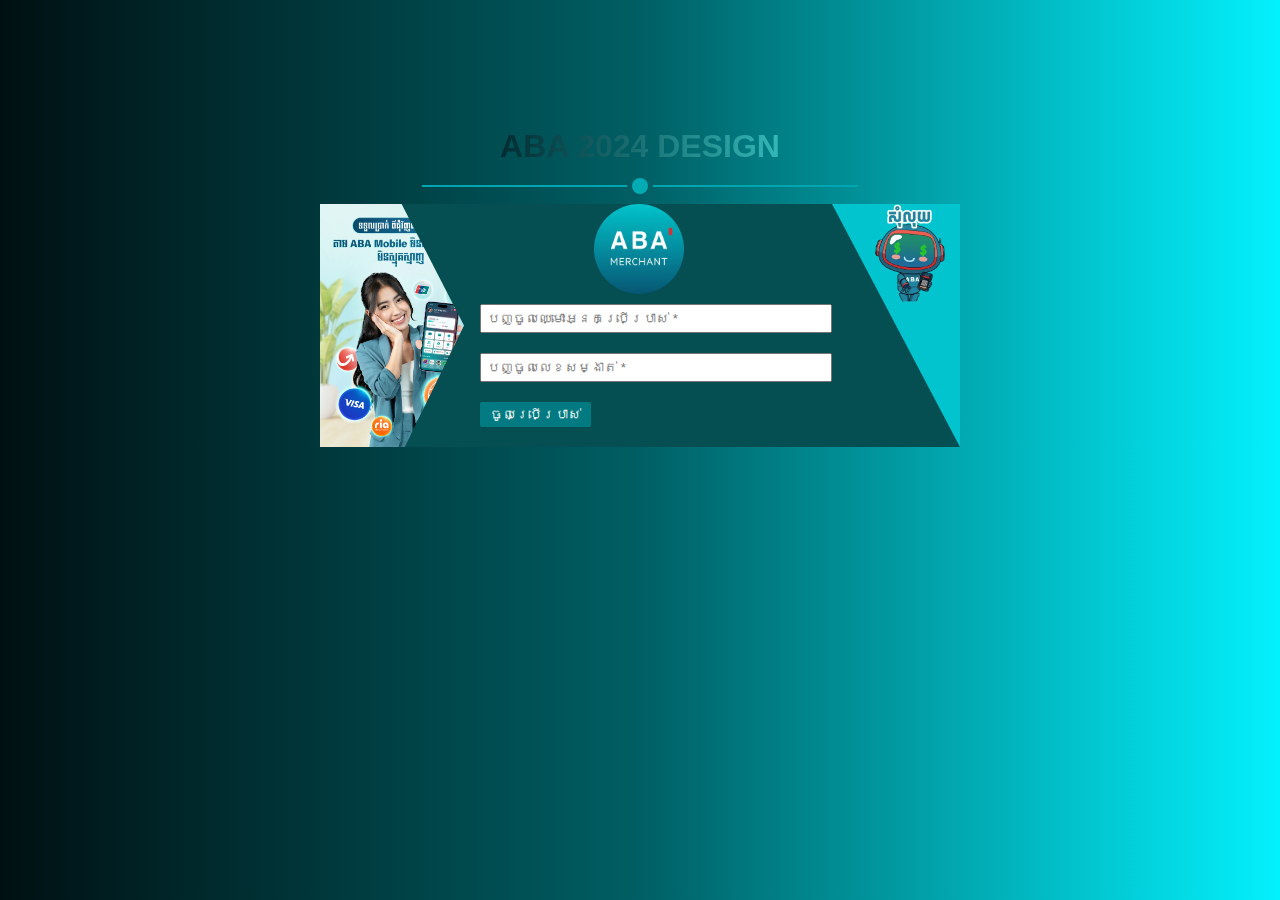
<file: ABA/index.html>
<!DOCTYPE html>
<html lang="en">
<head>
    <meta charset="UTF-8">
    <meta name="viewport" content="width=device-width, initial-scale=1.0">
    <title>ABA</title>
    <link rel="stylesheet" href="style.css">
</head>
<body>
    <h1 class="title">ABA 2024 DESIGN</h1>
    <header>
        <div class="line"></div>
        <span></span>
        <div class="line"></div>
    </header>
    <div class="container">
        <div class="left-form"></div>
        <div class="form-container">
            <div class="form-header">
                <img src="images/logo.webp" alt="" class="logo">
            </div>
            <div class="form-group">
                <input type="text" placeholder="បញ្ចូលឈ្មោះអ្នកប្រើប្រាស់ *">
            </div>
            <div class="form-group">
                <input type="text" placeholder="បញ្ចូលលេខសម្ងាត់ *">
            </div>
            <div class="form-group">
                <button>ចូលប្រើប្រាស់</button>
            </div>
        </div>
        <div class="right-form">
            <img src="images/ask-money.webp" alt="" class="robot">
        </div>
    </div>
</body>
</html>
</file>
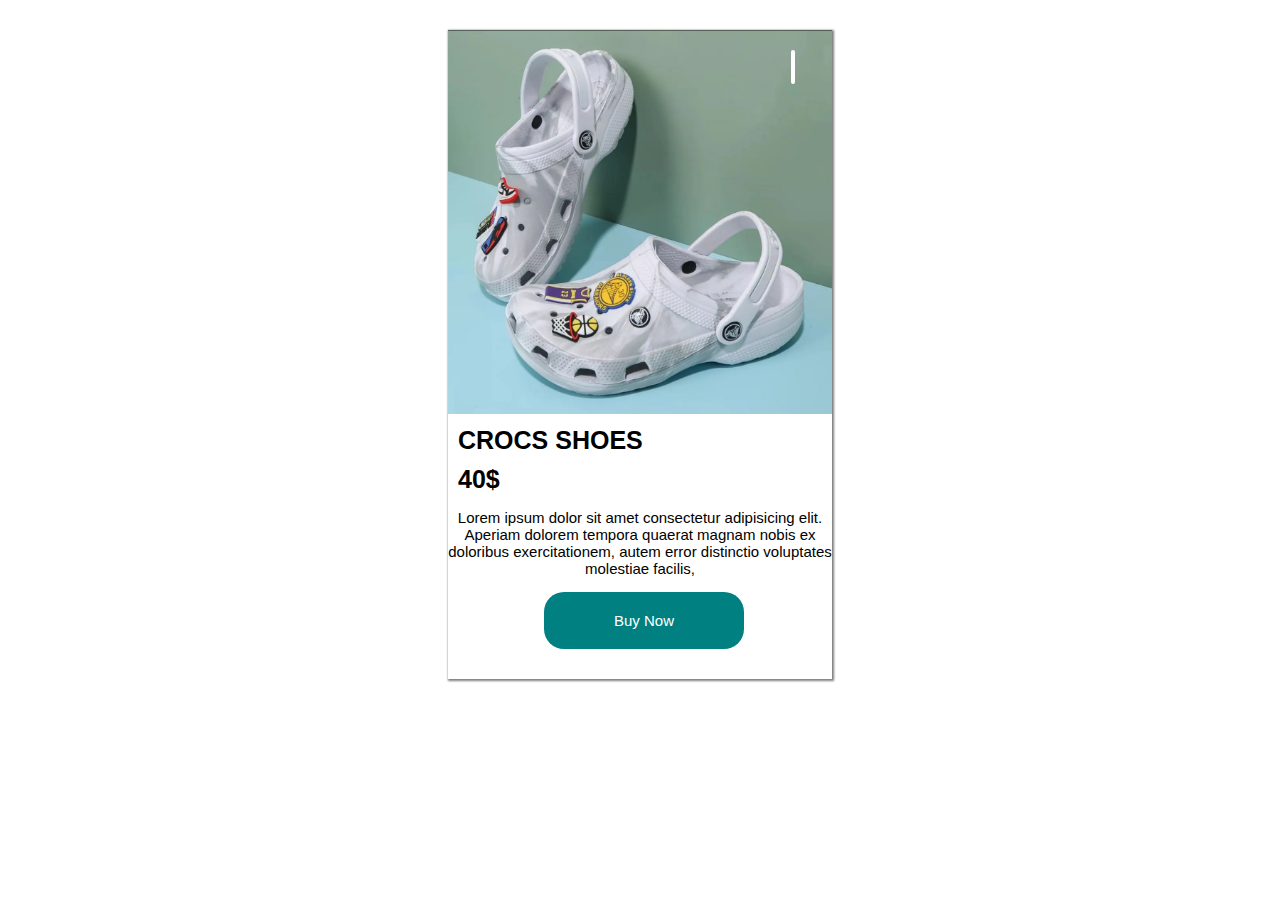
<file: Card/index.html>
<!DOCTYPE html>
<html lang="en">
<head>
    <meta charset="UTF-8">
    <meta name="viewport" content="width=device-width, initial-scale=1.0">
    <title>Card</title>
    <link rel="stylesheet" href="CSS/style.css">
</head>
<body>
    <div class="heading">
        <div class="header">
            <buliet class="container"></buliet>
            <div class="image">
                <img src="9ef42d3404dc87847ab70041f37bafc2.jpg" alt="">
            </div>
            <h3>CROCS SHOES</h3>
            <h6>40$</h6>
            <p>Lorem ipsum dolor sit amet consectetur adipisicing elit. Aperiam dolorem tempora quaerat magnam nobis ex doloribus exercitationem, autem error distinctio voluptates molestiae facilis,</p>
            <button>Buy Now</button>
        </div>
    </div>
</body>
</html>
</file>
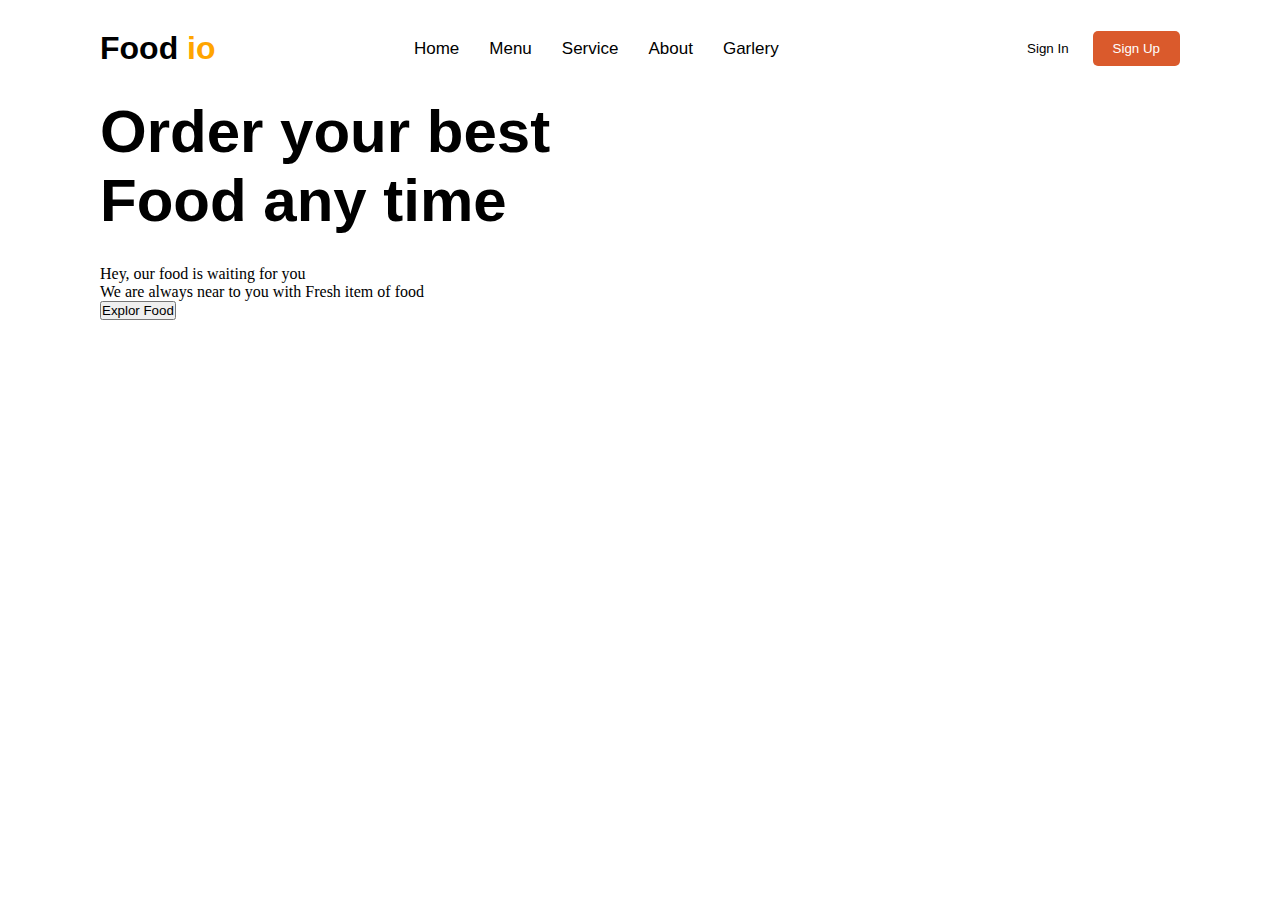
<file: Flower/index.html>
<!DOCTYPE html>
<html lang="en">
<head>
    <meta charset="UTF-8">
    <meta name="viewport" content="width=device-width, initial-scale=1.0">
    <title>Document</title>
    <link rel="stylesheet" href="style.css">
</head>
<body>
    <section class="menu">
        <div class="nav"></h1>
            <div class="logo"><h1>Food <b>io</b></div>
            <ul>
                <li><a href="#">Home</a></li>
                <li><a href="#">Menu</a></li>
                <li><a href="#">Service</a></li>
                <li><a href="#">About</a></li>
                <li><a href="#">Garlery</a></li>
            </ul>
            <div> 
                <input class="signIn" type="Submit" value="Sign In" name="Sign In">
                <input class="signup" type="Submit" value="Sign Up" name="Sign Up">
            </div>
        </div>
    </section>
    <section class="grid">
        <div class="content">
            <div class="content-left">
                <div class="info">
                    <h2>Order your best <br> Food any time</h2>
                    <p>Hey, our food is waiting for you <br>We are always near to you with Fresh item of food</p>
                </div>
                <button>Explor Food</button>
            </div>
            <div class="content-right"></div>
        </div>
    </section>
</body>
</html>
</file>
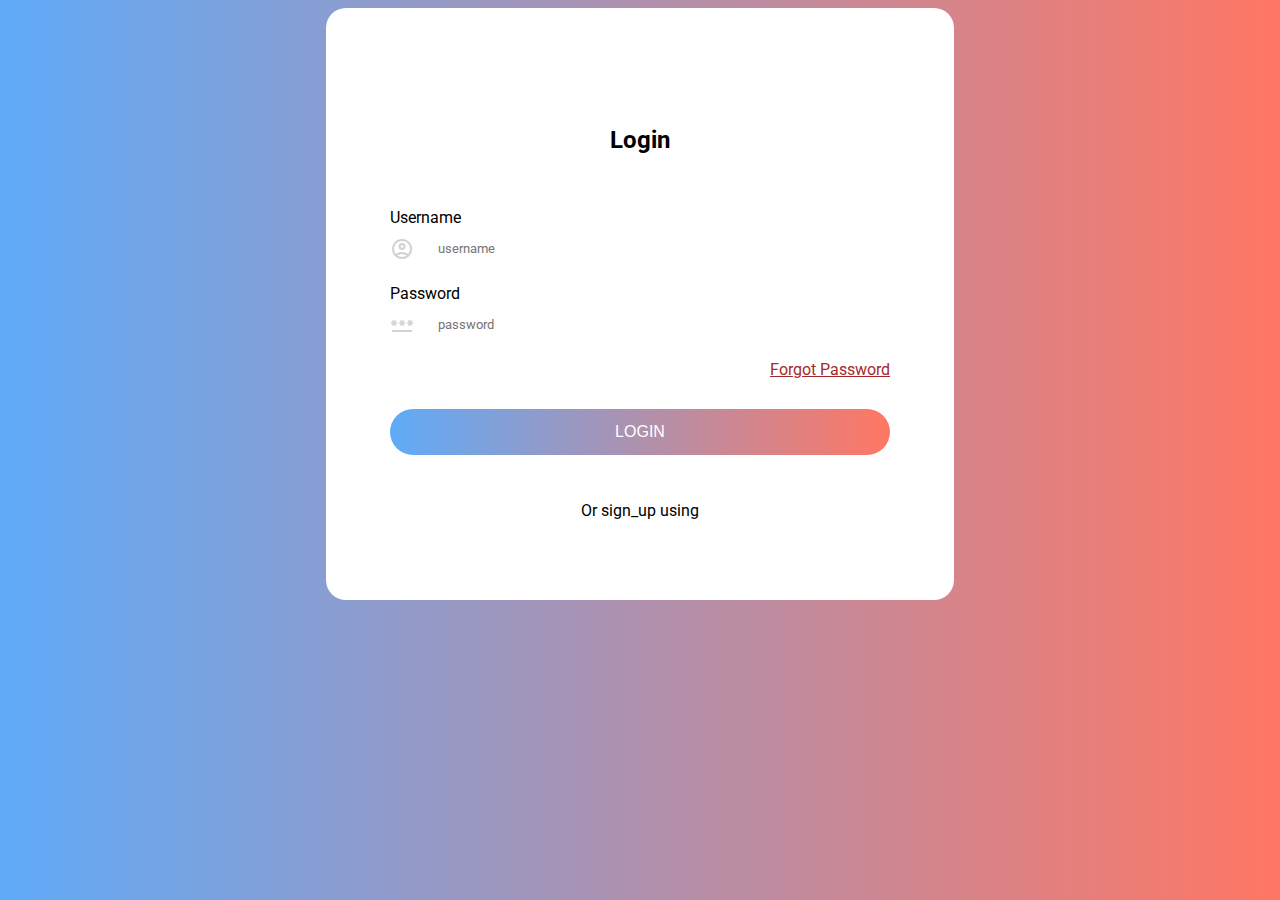
<file: Form/index.html>
<!DOCTYPE html>
<html lang="en">
<head>
    <meta charset="UTF-8">
    <meta name="viewport" content="width=device-width, initial-scale=1.0">
    <title>Document</title>
    <link rel="stylesheet" href="style.css">
    <link rel="stylesheet" href="https://fonts.googleapis.com/css2?family=Material+Symbols+Outlined:opsz,wght,FILL,GRAD@20..48,100..700,0..1,-50..200" />
</head>
<body>
    <main>
        <h2>Login</h2>
        <form action="">
            <div class="form-group">
                <label for="username">Username</label>
                <div class="input-group">
                    <span class="material-symbols-outlined">account_circle</span>
                    <input type="text" name="username" id="username" placeholder="username">
                </div>
            </div>
            <div class="form-group">
                <label for="username">Password</label>
                <div class="input-group">
                    <span class="material-symbols-outlined">Password</span>
                    <input type="password" name="password" id="password" placeholder="password">
                </div>
            </div>
            <a href="#">Forgot Password</a>
            <button>Login</button>
        </form>
        <div class="social-icon">
            <p>Or sign_up using</p>
            <div class="icon">
                
            </div>
        </div>
    </main>
</body>
</html>
</file>
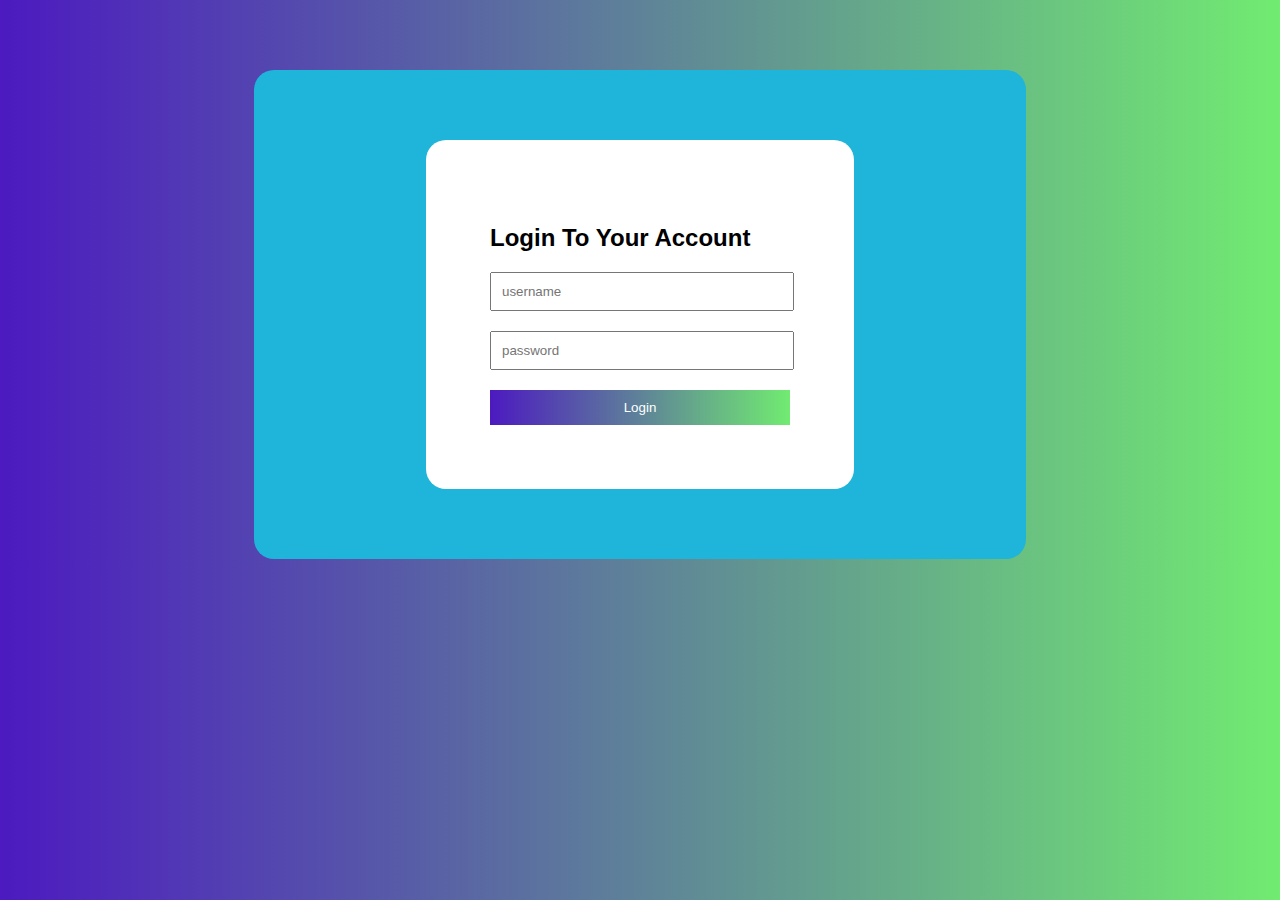
<file: Form1/index.html>
<!DOCTYPE html>
<html lang="en">
<head>
    <meta charset="UTF-8">
    <meta name="viewport" content="width=device-width, initial-scale=1.0">
    <title>Document</title>
    <link rel="stylesheet" href="style.css">
</head>
<body>
    <header>
        <main>
            <h2>Login To Your Account</h2>
            <form action="">
                <div class="head">
                        <input type="text" name="Usernam" id="username" placeholder="username">
                </div>
                <div class="head">
                        <input type="password" name="password" id="password" placeholder="password">
                </div>
                <button>Login</button>
            </form>
        </main>
    </header>
</body>
</html>
</file>
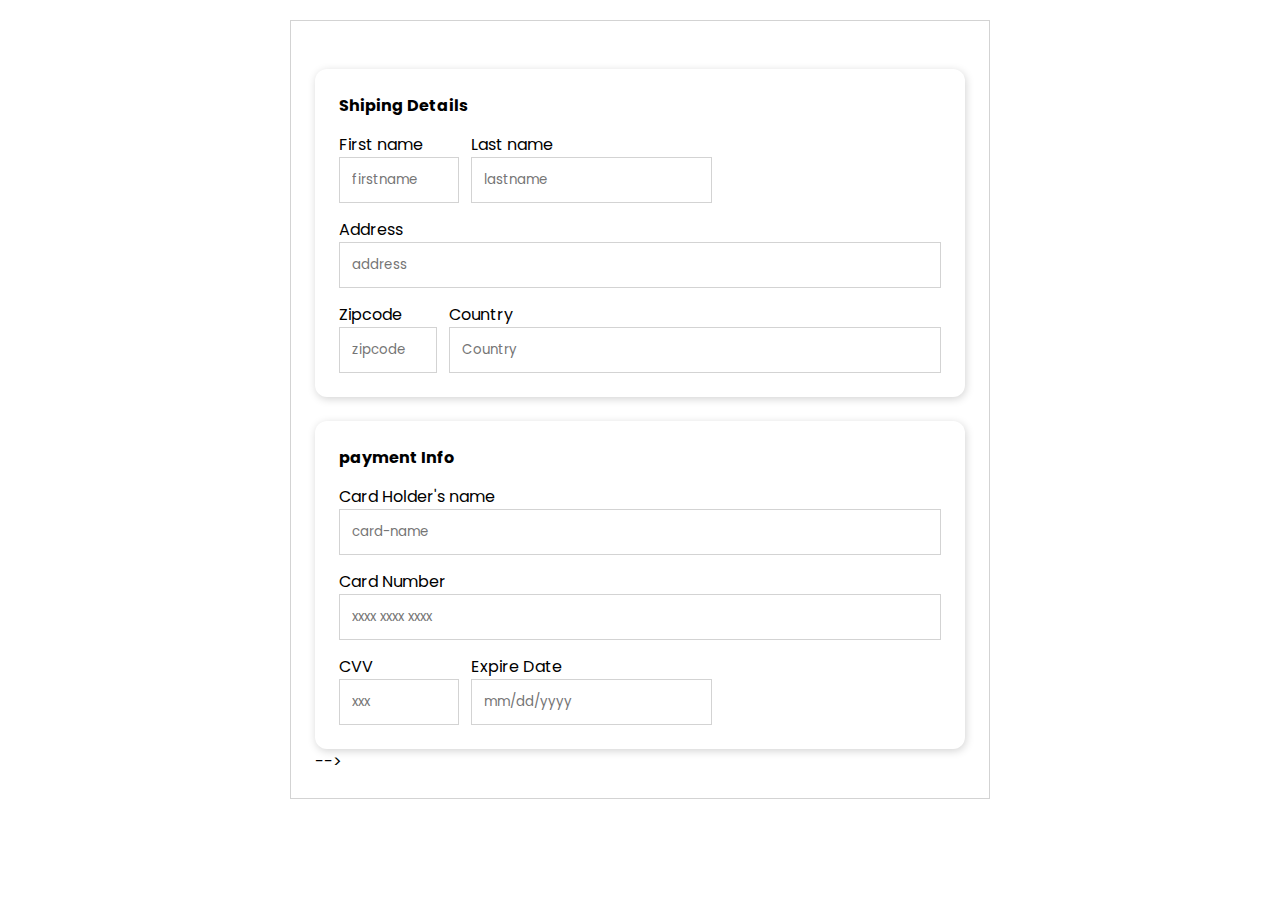
<file: Form2/index.html>
<!DOCTYPE html>
<html lang="en">
<head>
    <meta charset="UTF-8">
    <meta name="viewport" content="width=device-width, initial-scale=1.0">
    <title>Document</title>
    <link rel="stylesheet" href="style.css">
</head>
<body>
    <main>
        <form action="">
            <div class="shiping-detail">
                <h4>Shiping Details</h4>
                <div class="row">
                    <div class="form-group">
                        <label for="firstname">First name</label>
                        <input type="text" name="firstname" id="firstname" placeholder="firstname">
                    </div>
                    <div class="form-group">
                        <label for="lastname">Last name</label>
                        <input type="text" name="lastname" id="lastname" placeholder="lastname">
                    </div>
                </div>
                <div class="form-group">
                    <label for="address">Address</label>
                    <input type="text" name="address" id="address" placeholder="address">
                </div>
                <div class="row">
                    <div class="form-group">
                        <label for="Zip-code">Zipcode</label>
                        <input type="text" name="zipcode" id="zipcode" placeholder="zipcode">
                    </div>
                    <div class="form-group col-6">
                        <label for="coutry">Country</label>
                        <input type="text" name="Country" id="Country" placeholder="Country">
                    </div>
                </div>
            </div>
            <div class="payment-info">
                <h4>payment Info</h4>
                <div class="form-group">
                    <label for="card-name">Card Holder's name</label>
                    <input type="text" name="card-name" id="card-name" placeholder="card-name">
                </div>
                <div class="form-group">
                    <label for="card-number">Card Number</label>
                    <input type="text" name="card-number" id="card-number" placeholder="xxxx xxxx xxxx">
                </div>
                <div class="row">
                    <div class="form-group">
                        <label for="cvv">CVV</label>
                        <input type="text" name="cvv" id="cvv" placeholder="xxx">
                    </div>
                    <div class="form-group">
                        <label for="Expire-Date">Expire Date</label>
                        <input type="text" name="cvv" id="cvv" placeholder="mm/dd/yyyy">
                    </div>
                </div>
            </div> -->
            <!-- <button>Submite</button>
        </form>
    </main>
</body>
</html>
</file>
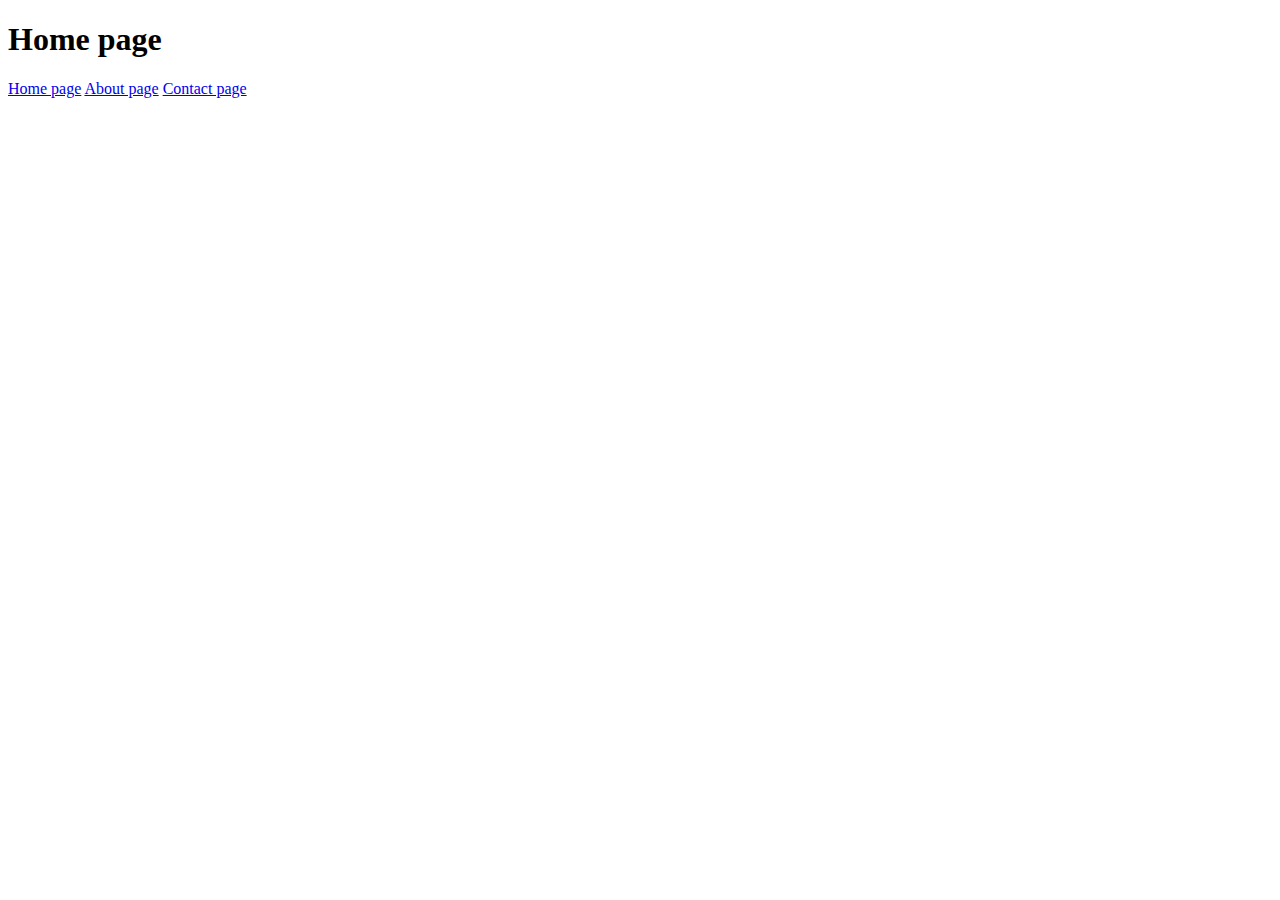
<file: HTML - Copy/index.html>
<!DOCTYPE html>
<html lang="en">
<head>
    <meta charset="UTF-8">
    <meta name="viewport" content="width=device-width, initial-scale=1.0">
    <title>Document</title>
</head>
<body>
    <h1>Home page</h1>
    <a href="page/index.html">Home page</a>
    <a href="page/about.html">About page</a>
    <a href="page/contact.html">Contact page</a>
   
</html>
</file>
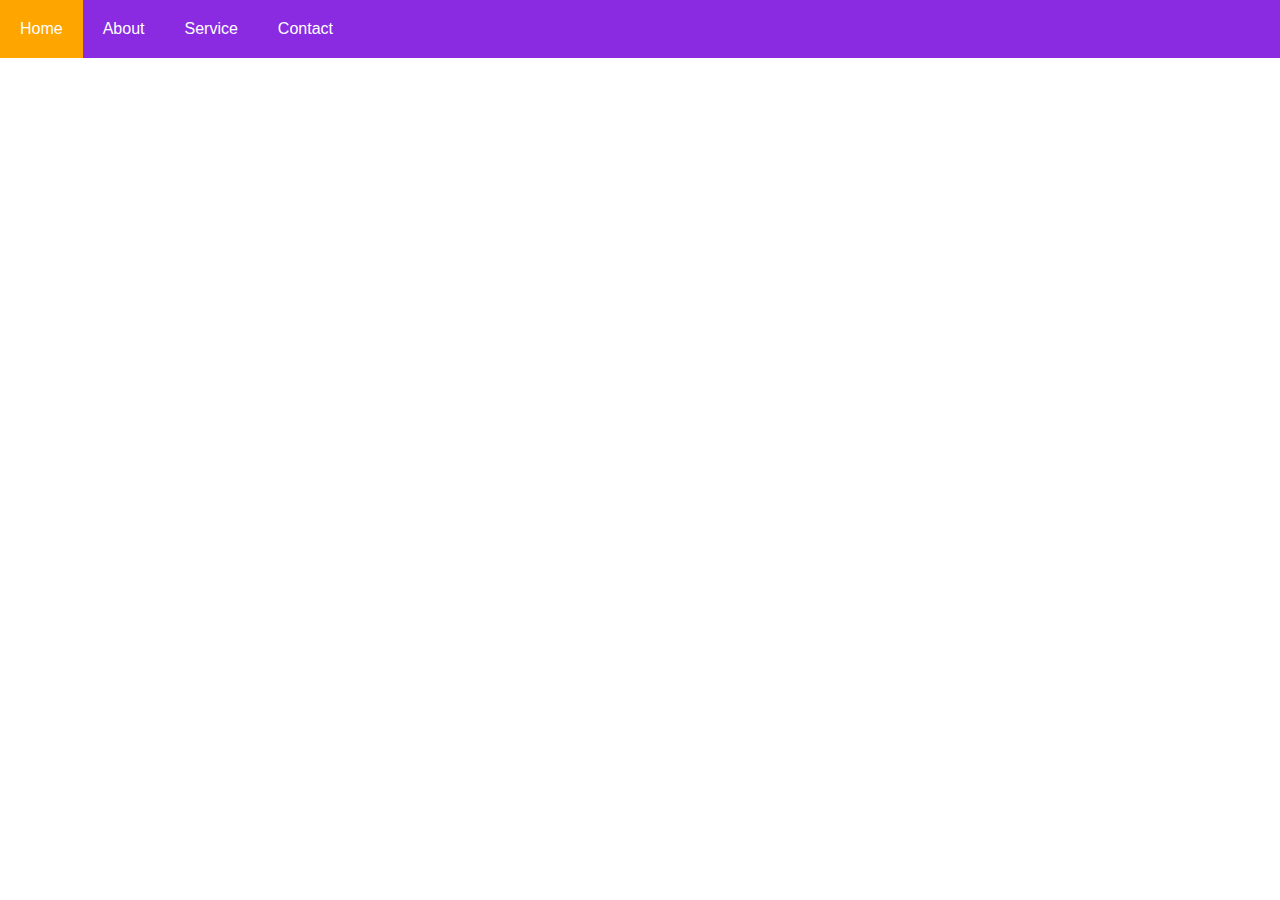
<file: Link/index.html>
<!DOCTYPE html>
<html lang="en">
<head>
    <meta charset="UTF-8">
    <meta name="viewport" content="width=device-width, initial-scale=1.0">
    <title>Document</title>
    <style>
        body{
            margin: 0;
            padding: 0;
        }
        ul{
            list-style: none;
            display: flex;
            background: blueviolet;
            font-family: sans-serif;
            padding: 0;
            margin: 0;
           
        }
        li{
            padding: 20px;
        }
        li:hover{
            background: orange;
        }
        a{
            text-decoration: none;
            color: white;
            text-transform: capitalize;
          
        }
    </style>
</head>
<body>
    <ul>
        <li><a href="">Home</a></li>
        <li><a href="">About</a></li>
        <li><a href="">Service</a></li>
        <li><a href="">Contact</a></li>
    </ul>
</body>
</html>
</file>
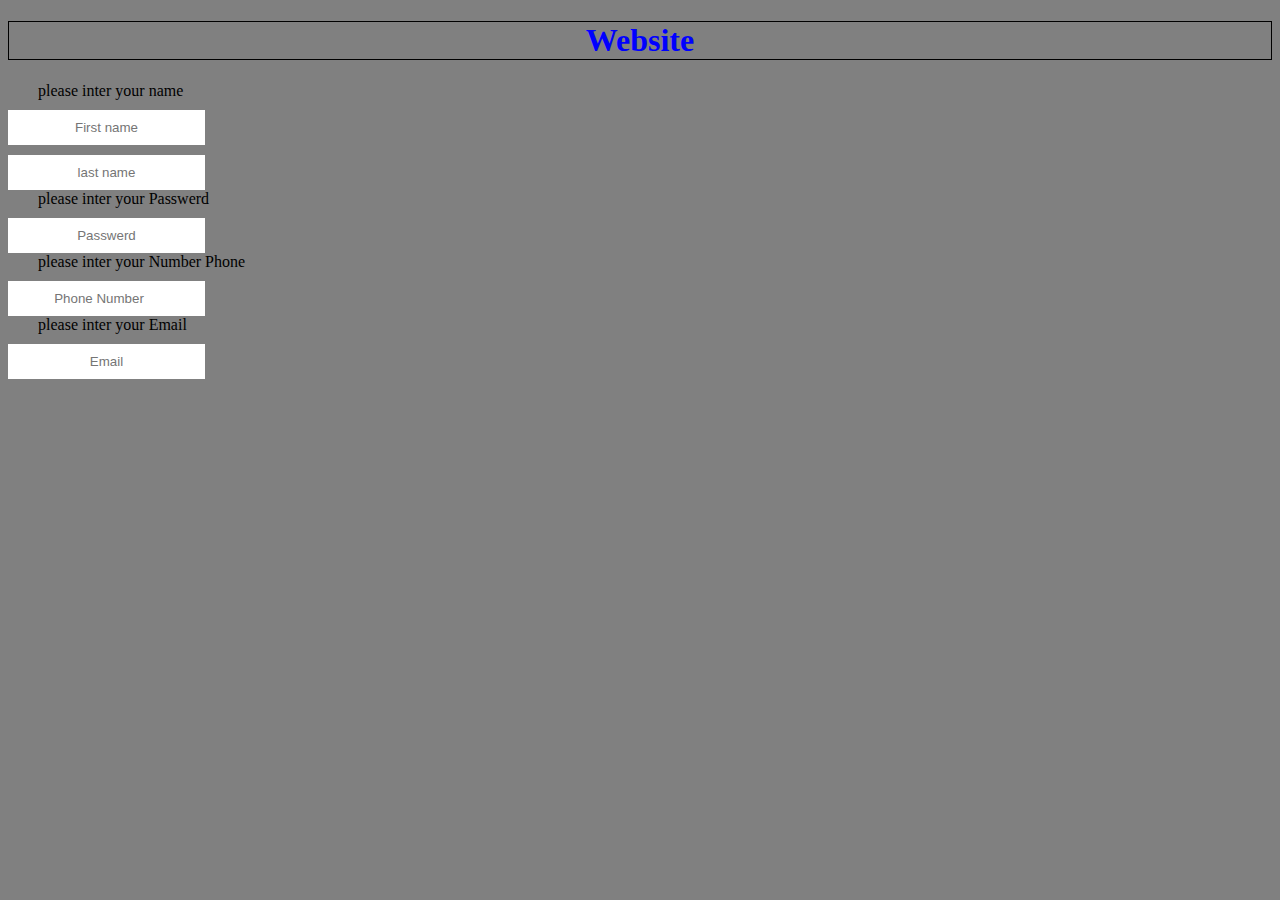
<file: Practise GS HTML CSS1/index.html>
<!DOCTYPE html>
<html lang="en">
<head>
    <meta charset="UTF-8">
    <meta name="viewport" content="width=device-width, initial-scale=1.0">
    <title>Document</title>
    <link rel="stylesheet" href="index.css">
    <link rel="shortcut icon" href="./1600w-qJptouniZ0A.webp" type="image/x-icon">
</head>
<body>
    <h1>Website</h1>
    <!-- <img src="iPhone13pro_alle-1.webp" alt=""> -->
     <span>please inter your name</span>
     <input type="text" placeholder="First name">
     <input type="text" placeholder="last name">
     <span>please inter your Passwerd</span>
    <input type="text" placeholder="Passwerd">
    <span>please inter your Number Phone</span>
    <input type="number" placeholder="Phone Number">
    <span>please inter your Email</span>
    <input type="text" placeholder="Email">

</body>
</html>
</file>
<file: ABA/style.css>
*{
    margin: 0;
    padding: 0;
    box-sizing: border-box;
    font-family: sans-serif;
}
body{
    background: linear-gradient(to right, #001012,#005f64, #03f1fd);
    width: 100%;
    display: flex;
    flex-direction: column;
    align-items: center;
}
.title{
    background: linear-gradient(to right, #022b31 0%, #34b8b8 100%,#07668b 100% );
    -webkit-background-clip: text;
    -webkit-text-fill-color: transparent;
    margin-top: 10% ;
}
header{
    width: 40%;
    display: flex;
    justify-content: center;
    align-items: center;
    margin-top: 13px;
    background: linear-gradient(to right, #086457 9%, #05746e 100%,#0cf9ed 100%);
    -webkit-background-clip: text;
    -webkit-text-fill-color: transparent;
}
span{
    background: #03abb4;
    padding: 8px;
    border-radius: 50%;
}
.line{
    width: 40%;
    height: 0;
    border: 1px solid #00a6af;
    margin: 0px 5px;
}
.container{
    width: 50%;
    background-color: #054e52;
    display: flex;
    justify-content: end;
    margin-top: 10px;
}
.left-form{
    width: 25%;
    background-image: url(images/banner.jpg);
    background-size: cover;
    clip-path: polygon(0 0, 51% 0, 90% 50%, 53% 100%, 0 100%, 0% 50%);
}
.form-container{
    width: 55%;
    display: flex;
    flex-direction: column;
}
.form-header{
    display: flex;
    justify-content: center;
}
.form-header img{
    width: 90px;
    border-radius: 50%;
    margin-right: 35px;
}
.form-group{
    display: flex;
}
.form-group input{
    width: 100%;
    margin: 10px 0px;
    padding: 5px;
    outline: none;
}
button{
    background-color: #017a81;
    color: white;
    margin: 10px 0px;
    padding: 5px 10px;
    border-radius: 2px;
    border: none;
    margin-bottom: 20px;
}
.right-form{
    width: 20%;
    background-color: #02c4ce;
    text-align: end;
    clip-path: polygon(0 0, 100% 0, 100% 0, 100% 100%, 100% 100%, 100% 100%);
}
.right-form img{
    width: 100px;
}
.form-group button:hover{
    background: #001012;
}
</file>
<file: Card/CSS/style.css>
body{
    margin: 0;
    padding: 0;
    background-color: #fff;
}
.heading{
    display: flex;
    width: 100%;
    justify-content: center;
    align-items: center;
    margin: 30px 0;
}
.image img{
    width: 100%;
}
.header{
        box-shadow: 1px 1px 2px 1px gray;
        width: 30%;
        border: solid;
        border-width: 0px;
}
.header h3{
    font-family: Arial;
    font-size: 25px;
    margin: 8px 0px 10px 10px;
    /* text-align: center; */
    
}
.header p{
    text-align: center;
    font-family: Arial;
    font-size: 15px;
}
.header h6{
    font-size: 25px;
    font-family: Arial;
    margin-left: px;
    margin: 8px 0px 10px 10px;
}
.header button {
    padding: 20px;
    width: 200px;
    background-color: teal;
    font-size: 15px;
    border: none;
    border-radius: 20px;
    text-align: center;
    margin-left: 25%;
    margin-bottom: 30px;
    color: #fff;
}
.container{
    display: block;
    width: 0px;
    height: 30px;
    border: 2px solid #fff;
    border-radius: 30px;
    background-color: #fff;
    position: absolute;
    z-index:0;
    top: 24px;
    right: 24px;
    margin-right: 36%;
    margin-top: 2%;
}
</file>
<file: Flower/style.css>
*,::after,::before{
    margin: 0;
    padding: 0;
    box-sizing: border-box;
}
body{
    margin: 0 100px;
    background-color: #fff;

}
.nav{
    width: 100%;
    display: flex;
    justify-content: space-between;
    align-items: center;
    padding: 30px 0;
}
.nav .logo h1{
    font-weight: 600px;
    font-family: sans-serif;
    color: black;
}
.nav .logo b{
    color: orange;
}
.nav ul{
    display: flex;
    list-style: none;
}
.nav ul li{
    margin-right: 30px;
}
.nav ul li a{
    text-decoration: none;
    color: black;
    font-weight: 500px;
    font-family: sans-serif;
    font-size: 17px;

}
.nav ul .active::after{
    content: '';
    width: 50%;
    height: 3px;
    background-color: rgb(236, 93, 40);
    display: flex;
    position: relative;
    margin-left: 10px;
}
input{
    padding: 10px 20px;
    cursor: pointer;
    font-weight: 600px;
}
.signIn{
    background: transparent;
    border: none;
    border-radius: 10px;
}
.signup{
    background-color: rgb(218, 90, 44);
    color: #fff;
    border: none;
    outline: none;
    border-radius: 5px;
}
.content{
    display: grid;
    grid-template-columns: 50% auto;
    gap: 30px;
    align-items: center;
    justify-content: space-between;
    width: 100%;
}
.content .content-left .info{
    display: block;
    width: 100%;
    flex-direction: column;
}
.content .content-left .info h2{
    font-size: 60px;
    font-family: sans-serif;
    margin-bottom: 30px;
}
</file>
<file: Form/style.css>
@import url('https://fonts.googleapis.com/css2?family=Roboto:ital,wght@0,100;0,300;0,400;0,500;0,700;0,900;1,100;1,300;1,400;1,500;1,700;1,900&display=swap');
body{
    font-family: "Roboto", sans-serif;
    background: linear-gradient(to right,rgb(95, 171, 248), rgb(255, 119,100));
}
main{
    width: 500px;
    margin: auto;
    background: #fff;
    border-radius: 20px;
    padding: 64px;
}
main h2{
    text-align: center;
    padding: 34px 0px;
}
main form .form-group{
    margin: 14px 0px;
}
main form .form-group .input-group input{
    width: 100%;
    padding: 14px 24px;
    font-family: "Roboto", sans-serif;
    box-sizing: border-box;
    border-bottom: solid 1px lightgray;
    outline: none;
    border: none;

}
main form .form-group .input-group  {
    position: relative;
    display: flex;
}
main form .form-group .input-group span{
    position: relative;
    top: 10px;
    color: lightgray;

}
main form button{
    width: 100%;
    margin: 30px 0px;
    padding: 14px;
    font-size: 16px;
    text-transform: uppercase;
    color: #fff;
    background: linear-gradient(to right,rgb(95, 171, 248), rgb(255, 119,100));
    border-radius: 25px;
    border: none;

}
main a{
    display: flex;
    justify-content: end;
    color: brown;
}
main .social-icon p{
    text-align: center;
}
main .social-icon .icon{
    width: 50%;
    margin: auto;
    display: flex;
    justify-content: center;
    column-gap: 24px;
}
main .social-icon .icon img{
    width: 50px;
    height: 50px;
}
</file>
<file: Form1/style.css>
body{
    font-family: sans-serif;
    background: linear-gradient(to right,rgb(76, 26, 192), rgb(113, 235, 113));
}
header{
    width: 50%;
    padding: 70px;
    background-color: #1fb4da;
    margin: auto;
    margin-top: 70px;
    border-radius: 20px;
}
 header main{
    width: 300px;
    margin: auto;
    background: #fff;
    border-radius: 20px;
    padding: 64px;
}
main form .head{
    width: 100%;
    padding: 10px;
    font-family: sans-serif;
    box-sizing: border-box;
    outline: none;
    border: none;
}
main form .head input{
    width: 100%;
    padding: 10px;
    position: relative;
    right: 10px;
    bottom: 10px;
}
main form button{
    width: 100%;
    padding: 10px;
    color: #fff;
    border: none;
    background: linear-gradient(to right,rgb(76, 26, 192), rgb(113, 235, 113));
}
</file>
<file: Form2/style.css>
@import url('https://fonts.googleapis.com/css2?family=Poppins:ital,wght@0,100;0,200;0,300;0,400;0,500;0,600;0,700;0,800;0,900;1,100;1,200;1,300;1,400;1,500;1,600;1,700;1,800;1,900&display=swap');
*{
    padding: 0;
    margin: 0;
    box-sizing: border-box;
}
body{
    font-family: "Poppins", sans-serif;
}
main{
    width: 700px;
    margin: auto;
    padding: 24px;
    border: solid 1px lightgray;
    margin-top: 20px;
}
main form .shiping-detail, main form .payment-info{
    padding: 24px;
    box-shadow: 1px 2px 8px lightgray;
    border-radius: 12px;
    margin-top: 24px;
}
.row{
    width: 100%;
    display: flex;
    column-gap: 12px;
}
.row .form-group{
    width: 40%;
}
.form-group{
    margin-top: 14px;
}
.row .form-group:first-child{
    width: 20%;

}
.form-group input, .row .form-group select{
    padding: 12px;
    width: 100%;
    box-sizing: border-box;
    font-family: "Poppins", sans-serif;
    outline: none;
    border: solid 1px lightgray;
}
.row .col-6{
    width: 100%;
}
button{
    width: 50%;
    padding: 10px;
    border-radius: 20px;
    background-color: blue;
    color: #fff;
    border: none;

}
button:hover{
    background: gray;
}
</file>
<file: Practise GS HTML CSS1/index.css>
h1{
  text-align: center;
  border: 1px solid black;
  color: blue;
}
img{
    filter: drop-shadow(10px 10px 10px blue);
    display: flex;
    justify-content: center;
}
input{
    text-align: center;
    display: flex;
    justify-content: center;
    align-content: center;
    padding: 10px;
    margin-top: 10px;
    border: none;
}
input:hover{
    background: rgb(62, 35, 160);
}
body{
    background-color: gray;
}
span{
    padding-left: 30px;
}
.content{
    margin-left: 30%;
}
</file>
